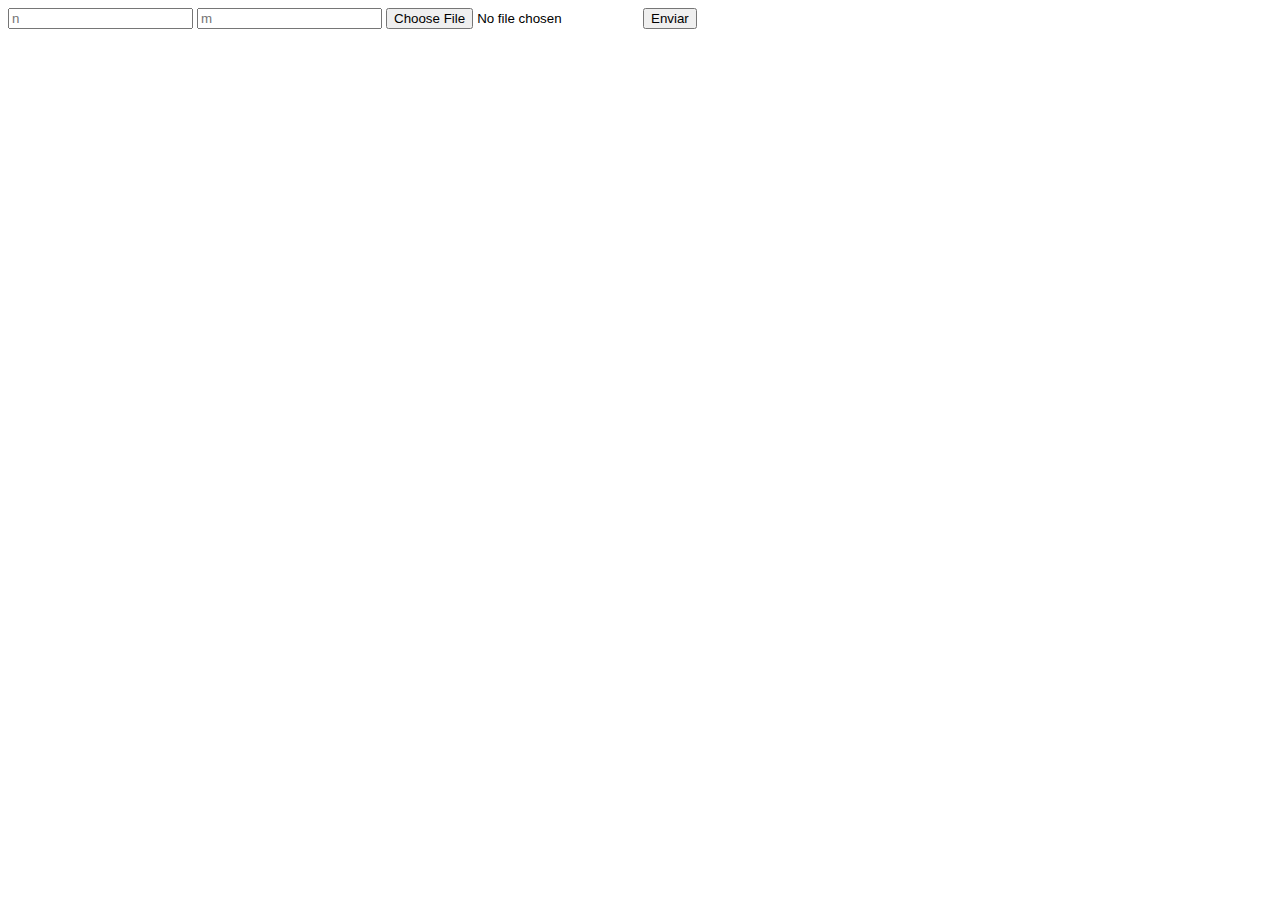
<file: index.html>
<!DOCTYPE html>
<html>
  <body>
    <form enctype="multipart/form-data" action="bht.php" method="POST">
      <input type="number" name="n" id="n" placeholder="n" />
      <input type="number" name="m" id="m" placeholder="m" />
      <input type="file" name="trace" id="trace" />
      <button type="submit">Enviar</button>
    </form>
  </body>
</html>
</file>
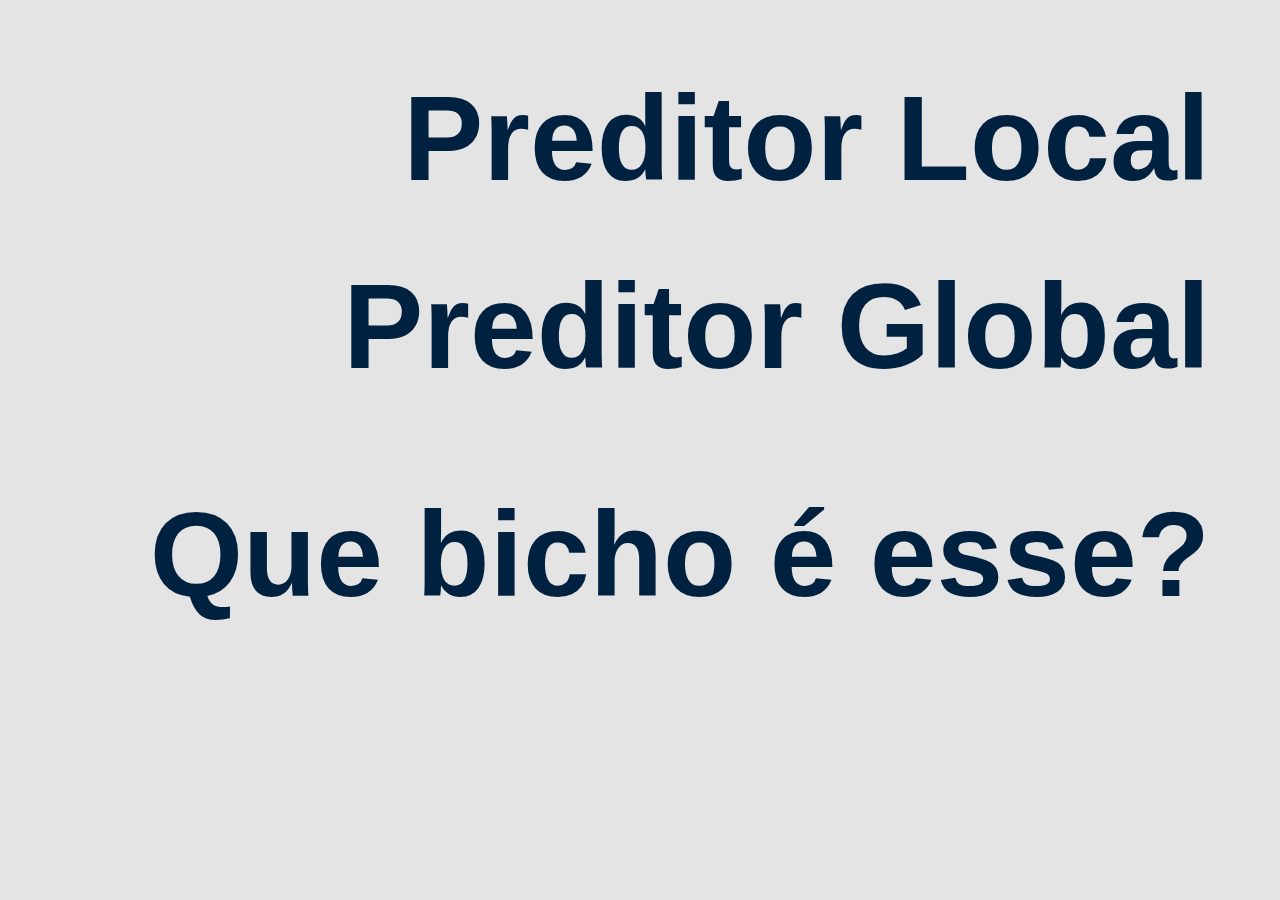
<file: front/index.html>
<html>
  <head>
    <title>Preditores</title>
    <meta charset="utf-8" />
    <link
      href="https://fonts.googleapis.com/css?family=Montserrat&display=swap"
      rel="stylesheet"
    />
    <link rel="stylesheet" type="text/css" href="assets/css/estilo.css" />
    <link
      rel="stylesheet"
      href="https://stackpath.bootstrapcdn.com/bootstrap/4.3.1/css/bootstrap.min.css"
      integrity="sha384-ggOyR0iXCbMQv3Xipma34MD+dH/1fQ784/j6cY/iJTQUOhcWr7x9JvoRxT2MZw1T"
      crossorigin="anonymous"
    />
  </head>
  <body class="container">
    <div class="d-flex big-opa justify-content-end mt-5">
      <div class="row">
        <a
          href="bht/local-temporary.html"
          style="text-decoration: none; color: #00213F;"
          >Preditor Local</a
        >
      </div>
    </div>
    <div class="d-flex big-opa justify-content-end mt-2">
      <div class="row">
        <a href="ght/global.html" style="text-decoration: none; color: #00213F;"
          >Preditor Global</a
        >
      </div>
    </div>
    <div class="d-flex big-opa  font-weight-regular justify-content-end mt-5">
      <div class="row">
        <a
          href="help.html"
          style="text-decoration: none; color: #00213F;"
          > Que bicho é esse? </a
        >
      </div>
    </div>
  </body>
</html>
</file>
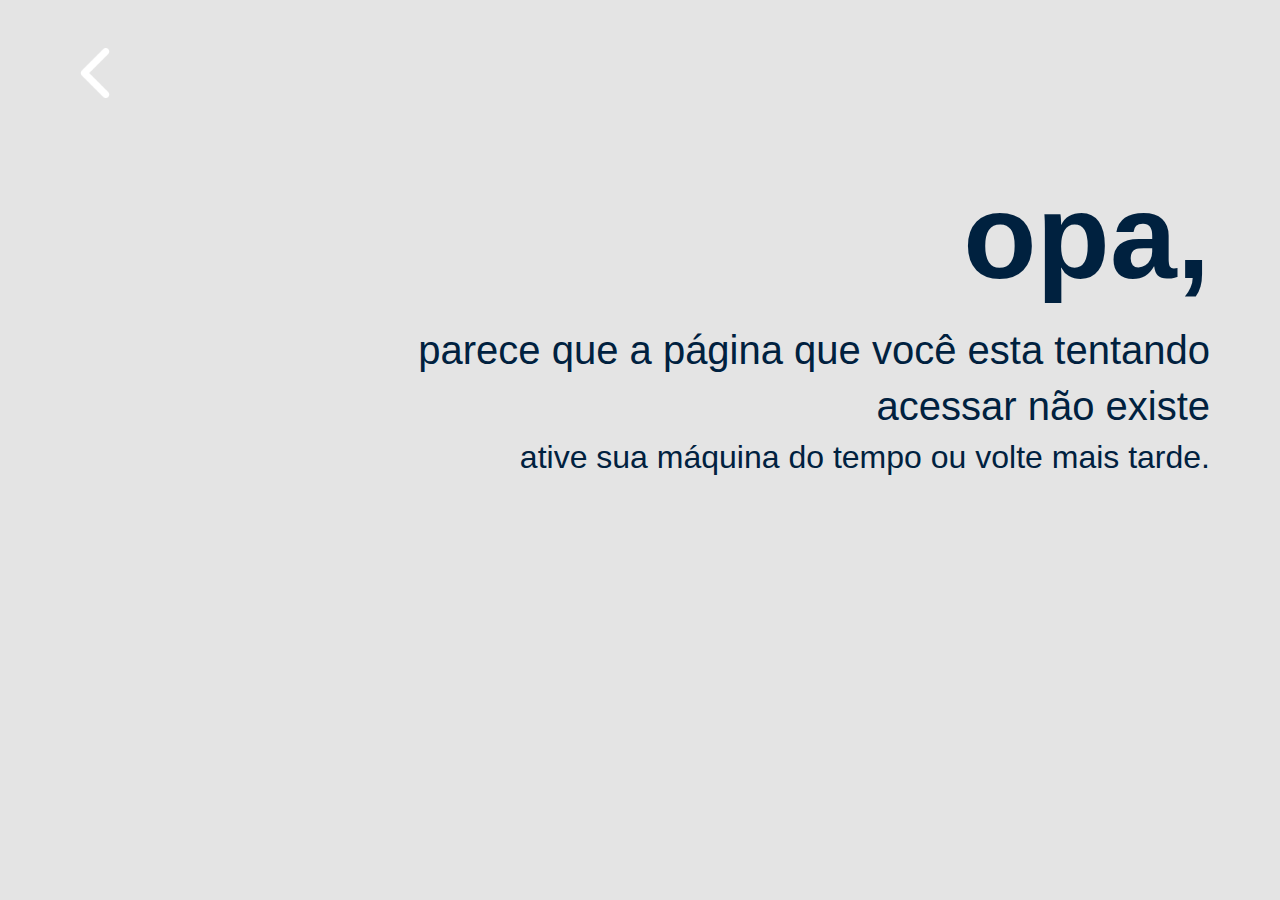
<file: front/global.html>
<html>
	<head>
		<title>Preditores</title>
    	<meta charset="utf-8">
		<link href="https://fonts.googleapis.com/css?family=Montserrat&display=swap" rel="stylesheet">
		<link rel="stylesheet" type="text/css" href="assets/css/estilo.css">
		<link rel="stylesheet" href="https://stackpath.bootstrapcdn.com/bootstrap/4.3.1/css/bootstrap.min.css" integrity="sha384-ggOyR0iXCbMQv3Xipma34MD+dH/1fQ784/j6cY/iJTQUOhcWr7x9JvoRxT2MZw1T" crossorigin="anonymous">
	</head>
	<body class="container">
		<div class="d-flex justify-content-start words-style mt-5">
			<div class="row">
				<a href="index.html">
					<img src="assets/img/arrow.png" style="width: 50px; height: 50px">
				</a>
			</div>
		</div>
		<div class="d-flex big-opa justify-content-end words-style mt-5">
			<div class="row">
				opa,
			</div>
		</div>
		<div class="d-flex h1 justify-content-end words-style">
			<div class="row">
				parece que a página que você esta tentando
			</div>
		</div>
		<div class="d-flex h1 justify-content-end words-style">
			<div class="row">
				acessar não existe
			</div>
		</div>
		<div class="d-flex h2 font-weight-light justify-content-end words-style">
			<div class="row">
				ative sua máquina do tempo ou volte mais tarde.
			</div>
		</div>
	</body>
</html>
</file>
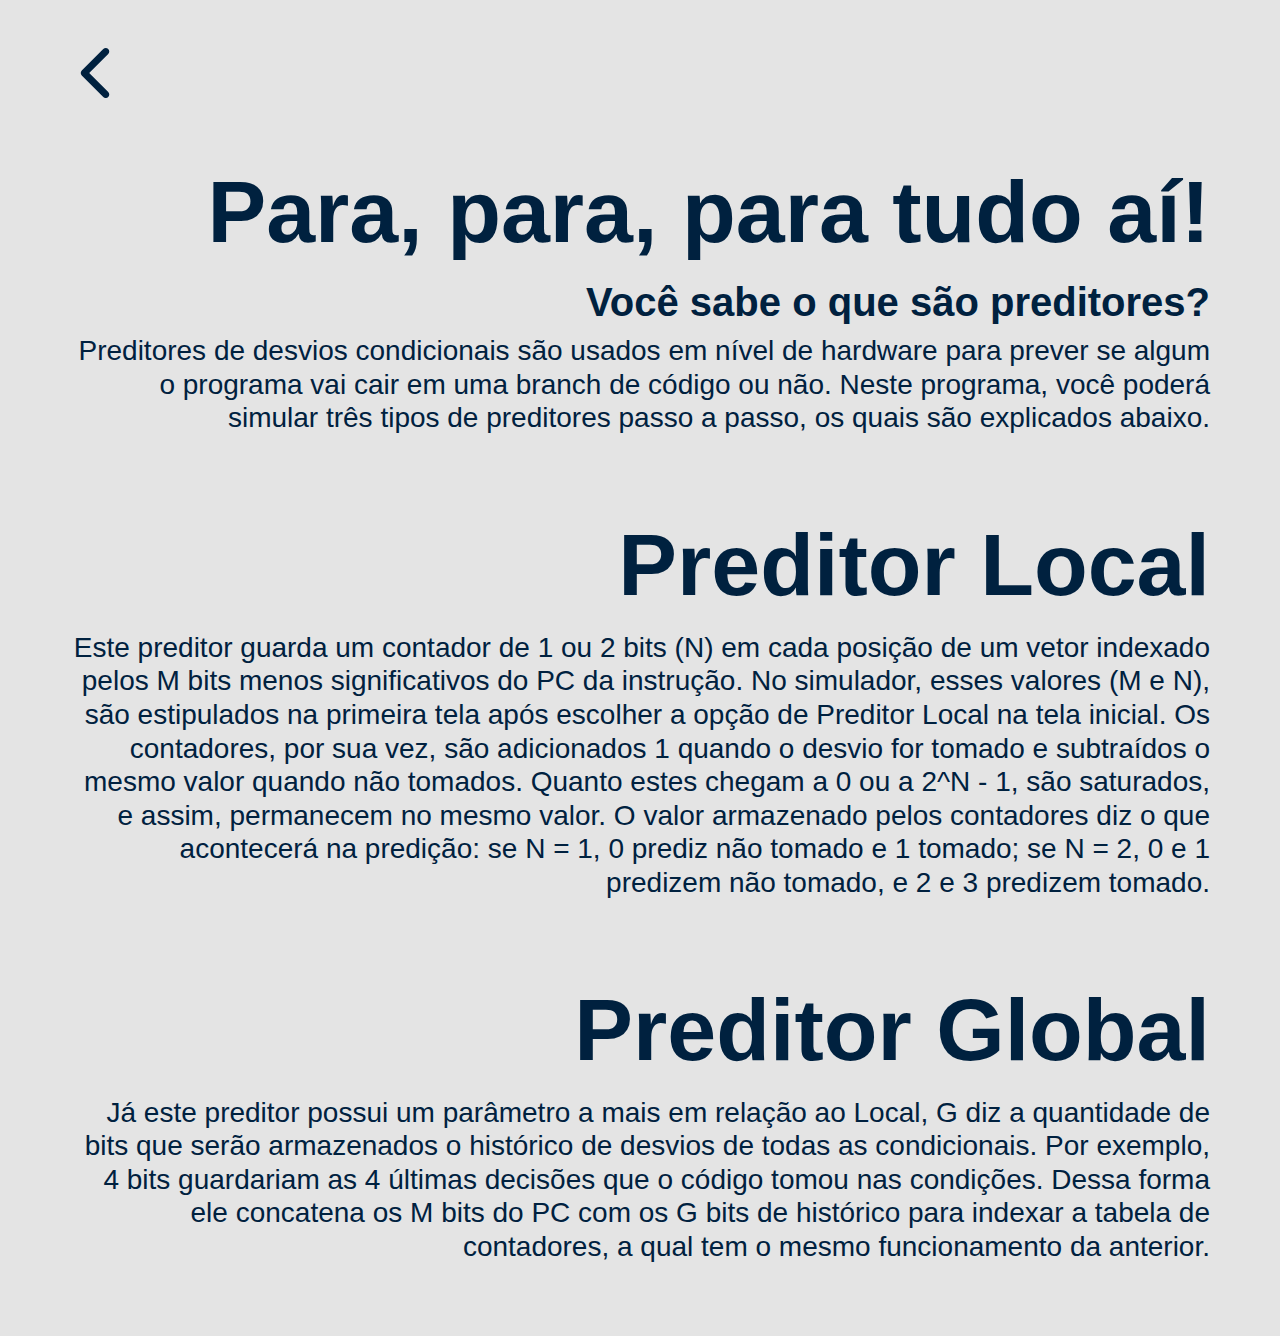
<file: front/help.html>
<html>
	<head>
		<title>Preditores</title>
    	<meta charset="utf-8">
		<link href="https://fonts.googleapis.com/css?family=Montserrat&display=swap" rel="stylesheet">
		<link rel="stylesheet" type="text/css" href="assets/css/estilo.css">
		<link rel="stylesheet" href="https://stackpath.bootstrapcdn.com/bootstrap/4.3.1/css/bootstrap.min.css" integrity="sha384-ggOyR0iXCbMQv3Xipma34MD+dH/1fQ784/j6cY/iJTQUOhcWr7x9JvoRxT2MZw1T" crossorigin="anonymous">
	</head>

  <body class="container">
    <div class="d-flex justify-content-start words-style mt-5">
      <div class="row">
        <a href="index.html">
          <img src="assets/img/voltar.svg" style="width: 50px; height: 50px">
        </a>
      </div>
    </div>
    <div class="d-flex medium-opa justify-content-end words-style mt-5">
      <div class="row">
        Para, para, para tudo aí!
      </div>
    </div>
    <div class="d-flex h1 justify-content-end words-style" style="font-weight: bold;">
      <div class="row">
        Você sabe o que são preditores?
      </div>
    </div>
    <div class="d-flex h1 justify-content words-style" >
      <div class="row">
        <p class="paragraph-text">
        Preditores de desvios condicionais são usados em nível de hardware para prever se algum o programa vai cair em uma branch de código ou não. Neste programa, você poderá
        simular três tipos de preditores passo a passo, os quais são explicados abaixo.
        </p>
      </div>
    </div>
    <div class="d-flex medium-opa justify-content-end words-style mt-5">
      <div class="row">
        Preditor Local
      </div>
    </div>
    <div class="d-flex h1 justify-content words-style" style="font-weight: light;">
      <div class="row">
        <p class="paragraph-text">
          Este preditor guarda um contador de 1 ou 2 bits (N) em cada posição de um vetor indexado pelos M bits menos significativos do PC da instrução.
          No simulador, esses valores (M e N), são estipulados na primeira tela após escolher a opção de Preditor Local na tela inicial. Os contadores, por sua vez, são adicionados
          1 quando o desvio for tomado e subtraídos o mesmo valor quando não tomados. Quanto estes chegam a 0 ou a 2^N - 1, são saturados, e assim, permanecem no mesmo valor.
          O valor armazenado pelos contadores diz o que acontecerá na predição: se N = 1, 0 prediz não tomado e 1 tomado; se N = 2, 0 e 1 predizem não tomado, e 2 e 3 predizem tomado.
        </p>
      </div>
    </div>
    <div class="d-flex medium-opa justify-content-end words-style mt-5">
      <div class="row">
        Preditor Global
      </div>
    </div>
    <div class="d-flex h1 justify-content words-style" style="font-weight: light;">
      <div class="row mb-5">
        <p class="paragraph-text">
          Já este preditor possui um parâmetro a mais em relação ao Local, G diz a quantidade de bits que serão armazenados o histórico de desvios de todas as condicionais.
          Por exemplo, 4 bits guardariam as 4 últimas decisões que o código tomou nas condições. Dessa forma ele concatena os M bits do PC com os G bits de histórico para indexar
          a tabela de contadores, a qual tem o mesmo funcionamento da anterior.
        </p>
      </div>
    </div>
  </body>
  </html>
</file>
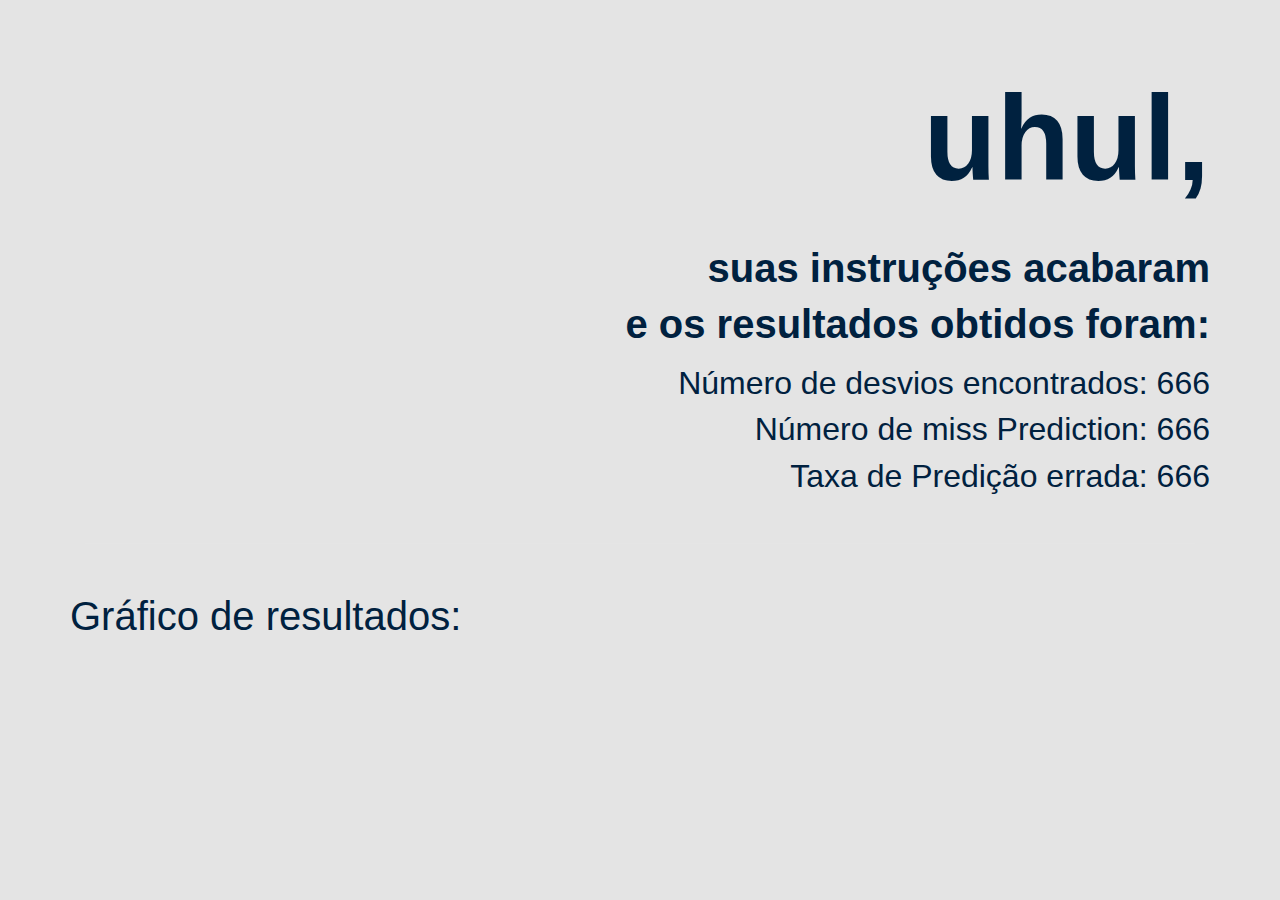
<file: front/bht/local-final.html>
<html>
	<head>
		<title>Preditores</title>
    	<meta charset="utf-8">
		<link href="https://fonts.googleapis.com/css?family=Montserrat&display=swap" rel="stylesheet">
		<link rel="stylesheet" type="text/css" href="../assets/css/estilo.css">
		<link rel="stylesheet" href="https://stackpath.bootstrapcdn.com/bootstrap/4.3.1/css/bootstrap.min.css" integrity="sha384-ggOyR0iXCbMQv3Xipma34MD+dH/1fQ784/j6cY/iJTQUOhcWr7x9JvoRxT2MZw1T" crossorigin="anonymous">
	    <script src="https://code.jquery.com/jquery-3.3.1.slim.min.js" integrity="sha384-q8i/X+965DzO0rT7abK41JStQIAqVgRVzpbzo5smXKp4YfRvH+8abtTE1Pi6jizo" crossorigin="anonymous"></script>
        <script src="https://cdnjs.cloudflare.com/ajax/libs/popper.js/1.14.7/umd/popper.min.js" integrity="sha384-UO2eT0CpHqdSJQ6hJty5KVphtPhzWj9WO1clHTMGa3JDZwrnQq4sF86dIHNDz0W1" crossorigin="anonymous"></script>
        <script src="https://stackpath.bootstrapcdn.com/bootstrap/4.3.1/js/bootstrap.min.js" integrity="sha384-JjSmVgyd0p3pXB1rRibZUAYoIIy6OrQ6VrjIEaFf/nJGzIxFDsf4x0xIM+B07jRM" crossorigin="anonymous"></script>
	</head>
	<body class="container">
		<div class="d-flex big-opa justify-content-end words-style mt-5">
			<div class="row">
				uhul,
			</div>
		</div>
		<div class="d-flex h1 font-weight-bold justify-content-end words-style mt-3">
			<div class="row">
				suas instruções acabaram
			</div>
		</div>
		<div class="d-flex h1 font-weight-bold justify-content-end words-style mb-3">
			<div class="row">
				e os resultados obtidos foram:
			</div>
		</div>
		<div class="d-flex h2 font-weight-light justify-content-end words-style">
			<div class="row">
				Número de desvios encontrados: 666
			</div>
		</div>
		<div class="d-flex h2 font-weight-light justify-content-end words-style">
			<div class="row">
				Número de miss Prediction: 666
			</div>
		</div>
		<div class="d-flex h2 font-weight-light justify-content-end words-style mb-5">
			<div class="row">
				Taxa de Predição errada: 666
			</div>
		</div>

		<hr></hr>

		<div class="d-flex h1 justify-content-start words-style mt-5">
			<div class="row">
				Gráfico de resultados:
			</div>
		</div>
	</body>
</html>
</file>
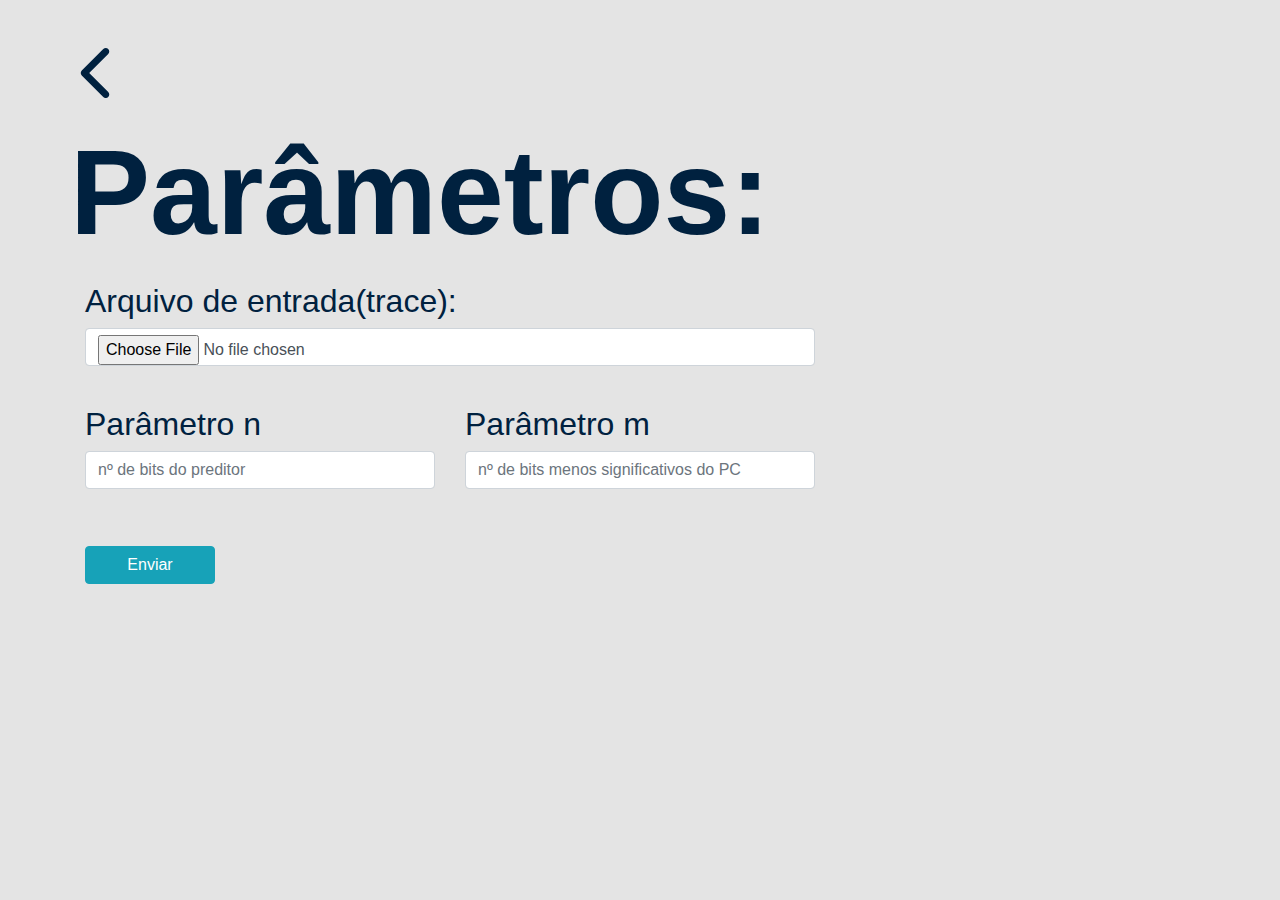
<file: front/bht/local-temporary.html>
<!DOCTYPE html>
<html>
  <head>
    <title>Preditores</title>
    <meta charset="utf-8" />
    <link
      href="https://fonts.googleapis.com/css?family=Montserrat&display=swap"
      rel="stylesheet"
    />
    <link rel="stylesheet" type="text/css" href="../assets/css/estilo.css" />
    <link
      rel="stylesheet"
      href="https://stackpath.bootstrapcdn.com/bootstrap/4.3.1/css/bootstrap.min.css"
      integrity="sha384-ggOyR0iXCbMQv3Xipma34MD+dH/1fQ784/j6cY/iJTQUOhcWr7x9JvoRxT2MZw1T"
      crossorigin="anonymous"
    />
    <script src="https://code.jquery.com/jquery-3.3.1.slim.min.js" integrity="sha384-q8i/X+965DzO0rT7abK41JStQIAqVgRVzpbzo5smXKp4YfRvH+8abtTE1Pi6jizo" crossorigin="anonymous"></script>  
    <script src="https://cdnjs.cloudflare.com/ajax/libs/popper.js/1.14.7/umd/popper.min.js" integrity="sha384-UO2eT0CpHqdSJQ6hJty5KVphtPhzWj9WO1clHTMGa3JDZwrnQq4sF86dIHNDz0W1" crossorigin="anonymous"></script>
    <script src="https://stackpath.bootstrapcdn.com/bootstrap/4.3.1/js/bootstrap.min.js" integrity="sha384-JjSmVgyd0p3pXB1rRibZUAYoIIy6OrQ6VrjIEaFf/nJGzIxFDsf4x0xIM+B07jRM" crossorigin="anonymous"></script>
  </head>
  <body class="container">
      <div class="d-flex justify-content-start words-style mt-5">
      <div class="row">
        <a href="../index.html">
          <img
            src="../assets/img/voltar.svg"
            style="width: 50px; height: 50px"
          />
        </a>
      </div>
    </div>
    <div class="d-flex big-opa words-style mt-1">
      <div class="row">
        Parâmetros:
      </div>
    </div>
    <form action="local-second.php" method="POST" enctype="multipart/form-data">
      <div class="h2 font-weight-light justify-content-end words-style">

      	<div class="row">
	          <div class="col-8">
	            <label for="trace">Arquivo de entrada(trace): </label>
	            <input type="file" class="form-control" id="trace" name="trace" />
	          </div>
	   </div>
	   </br>
	          <div class="row">
	           <div class="col-4">
	            <label for="n">Parâmetro n</label>
	            <input
	              type="number"
	              placeholder="nº de bits do preditor"
	              class="form-control"
	              id="n"
	              name="n"
	              min="1"
	              max="2"
	            />
	          </div>
	        <div class="col-4">
	            <label for="m">
	              Parâmetro m
	            </label>
	            <input
	              type="number"
	              placeholder="nº de bits menos significativos do PC"
	              min="1"
	              max="6"
	              class="form-control"
	              id="m"
	              name="m"
	            />
	          </div>
        </div>
        </br>
        <div class="row mt-3 ">
        	<div class="col-1">
	            <button type="submit" class="btn btn-info botao-1">Enviar</button>
	        </div>
        </div>
      </div>
    </form>
  </body>
</html>
</file>
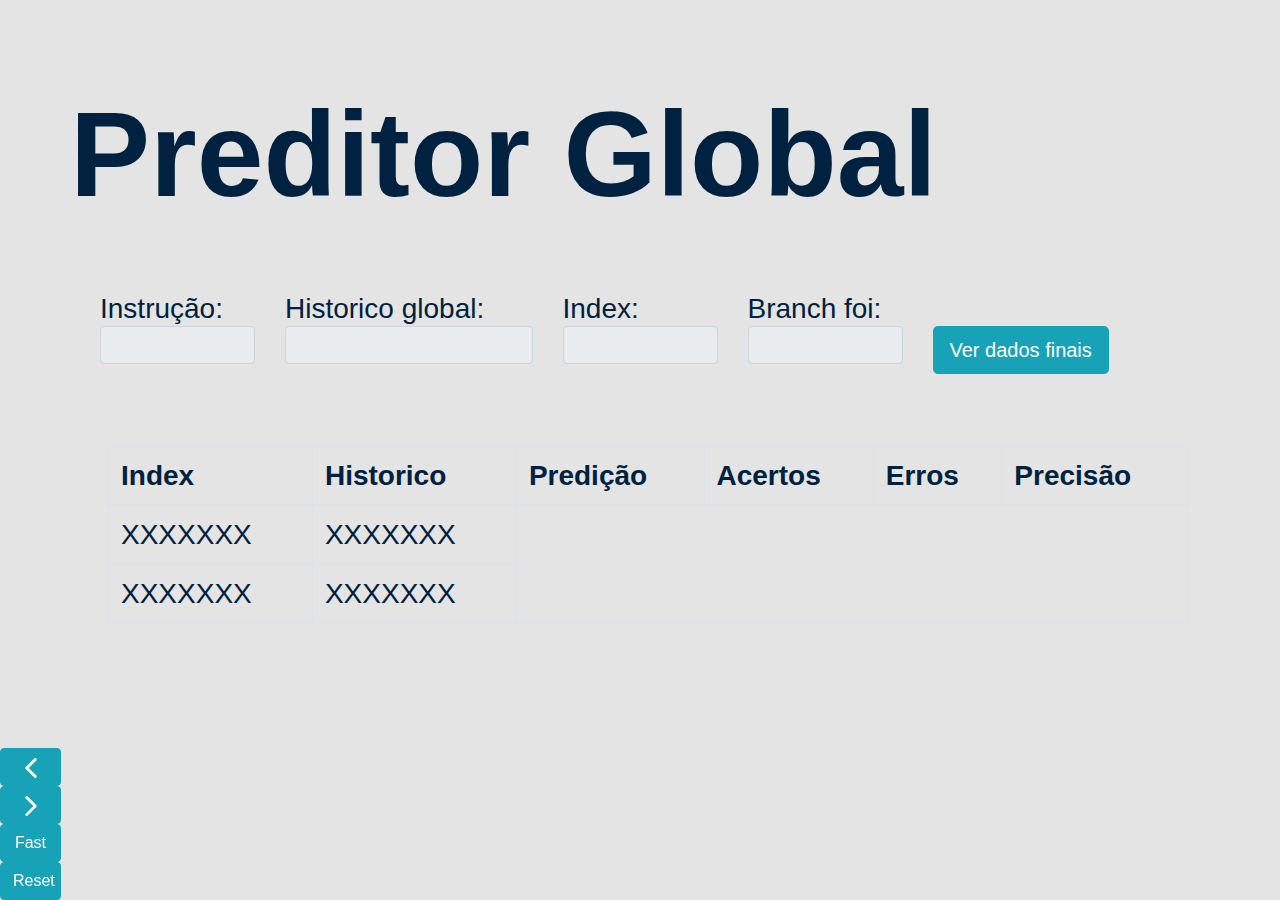
<file: front/ght/global-second.html>
<!DOCTYPE html>
<html>
  <head>
    <title>Preditores</title>
    <meta charset="utf-8" />
    <link
      href="https://fonts.googleapis.com/css?family=Montserrat&display=swap"
      rel="stylesheet"
    />
    <link rel="stylesheet" type="text/css" href="../assets/css/estilo.css" />
    <link
      rel="stylesheet"
      href="https://stackpath.bootstrapcdn.com/bootstrap/4.3.1/css/bootstrap.min.css"
      integrity="sha384-ggOyR0iXCbMQv3Xipma34MD+dH/1fQ784/j6cY/iJTQUOhcWr7x9JvoRxT2MZw1T"
      crossorigin="anonymous"
    />
    <script src="https://code.jquery.com/jquery-3.3.1.slim.min.js" integrity="sha384-q8i/X+965DzO0rT7abK41JStQIAqVgRVzpbzo5smXKp4YfRvH+8abtTE1Pi6jizo" crossorigin="anonymous"></script>
    <script src="https://cdnjs.cloudflare.com/ajax/libs/popper.js/1.14.7/umd/popper.min.js" integrity="sha384-UO2eT0CpHqdSJQ6hJty5KVphtPhzWj9WO1clHTMGa3JDZwrnQq4sF86dIHNDz0W1" crossorigin="anonymous"></script>
    <script src="https://stackpath.bootstrapcdn.com/bootstrap/4.3.1/js/bootstrap.min.js" integrity="sha384-JjSmVgyd0p3pXB1rRibZUAYoIIy6OrQ6VrjIEaFf/nJGzIxFDsf4x0xIM+B07jRM" crossorigin="anonymous"></script>
  </head>

  <body class="container">
       <div class="d-flex h6 words-style mt-6">
        <div class = "esquerda">
            <div class="row-3">
                <button class="btn btn-info botao" onclick="javascript:prev()">
                <img src="../assets/img/anterior.svg" width="20"/>
                </button>
            </div>
            <div class="row-6">
                <button class="btn btn-info botao" onclick="javascript:next()">
                <img src="../assets/img/proxima.svg" width="20"/>
                </button>
            </div>
            <div class="row-8">
                <button class="btn btn-info botao" onclick="javascript:fast()">Fast</button>
            </div>
            <div class="row-10">
                <button class="btn btn-info botao" onclick="javascript:start()">Reset</button>
            </div>
        </div>
    </div>
    <div class="d-flex justify-content-start words-style mt-5"></div>
    <div class="d-flex big-opa words-style mt-3">
      <div class="row">
        Preditor Global
      </div>
    </div>
    <div class="d-flex h3 words-style mt-5">
        <div class="col-2">
            Instrução: <br />
            <input type="text" value="" class="form-control" id="inpInstrucao" disabled />
         </div>
          <div class="col-3">
            Historico global: <br />
            <input type="text" value="" class="form-control" id="histGlobal" disabled />
          </div>
          <div class="col-2">
            Index: <br />
            <input type="text" value="" class="form-control" id="inpIndex" disabled/>
          </div>
          <div class="col-2">
            Branch foi: <br />
            <input type="text" value="" class="form-control" id="inpReal" disabled />
          </div>
          <div id="final">
                <div class = col>
                    </br>
                    <button type="button" class="btn btn-info btn-lg mb-5" data-toggle="modal" data-target="#myModal">
                Ver dados finais
            </button>
                </div>
                </div>
        </div>
    <div class="d-flex h3 justify-content-center words-style mt-4">
        <div class="col">
          <table class="table table-bordered ml-2" id="tabelaHist">
            <thead>
              <tr>
                <th scope="col" id="thIndex">Index</th>
                <th scope="col">Historico</th>
                <th scope="col">Predição</th>
                <th scope="col">Acertos</th>
                <th scope="col">Erros</th>
                <th scope="col">Precisão</th>
              </tr>
            </thead>
            <tbody id="thistorico">
              <tr>
                <td>XXXXXXX</td>
                <td>XXXXXXX</td>
              </tr>
              <tr>
                <td>XXXXXXX</td>
                <td>XXXXXXX</td>
              </tr>
            </tbody>
          </table>
        </div>
    </div>
     <div id="final">
         <!-- Trigger the modal with a button -->
            
            
            <!-- Modal -->
            <div id="myModal" class="modal fade" role="dialog">
              <div class="modal-dialog">
            
                <!-- Modal content-->
                <div class="modal-content">
                  <div class="modal-header">
                    <h4 class="modal-title">Informações finais</h4>
                    <button type="button" class="close" data-dismiss="modal">&times;</button>
                  </div>
                  <div class="modal-body">
                    <p>
                        <div class="col-11 mb-5 ml-3" id="final">
                          <div class="row mb-2">
                            Número de erros:<br />
                            <input type="text" class="form-control" id="nmiss" disabled />
                          </div>
                          <div class="row mb-2">
                            Número de branchs:<br />
                            <input type="text" class="form-control" id="ntotal" disabled />
                          </div>
                          
                          <div class="row mb-2">
                            Precisão:<br />
                            <input type="text" class="form-control" id="precisao" disabled />
                          </div>
                          <div class="row mb-2">
                            Taxa de erros:<br />
                            <input type="text" class="form-control" id="tmiss" disabled />
                          </div>
                        </div>
                        </p>
                  </div>
                </div>
            
              </div>
            </div>
            </div>
      </div>
    </div>
  </body>
  <script
    src="https://code.jquery.com/jquery-3.4.1.min.js"
    integrity="sha256-CSXorXvZcTkaix6Yvo6HppcZGetbYMGWSFlBw8HfCJo="
    crossorigin="anonymous"
  ></script>
  <script src="../assets/js/sortTableFinal.js"></script>
  <script type="text/javascript">
    var json;
    var tabelaHistorico = "";
    var int = -1;
    var max = localStorage.getItem("trace").split("\n").length;
    function chamaAPI() {
      $.ajax({
        url: "../../back/API/ght.php",
        type: "POST",
        data: {
          n: localStorage.getItem("n"),
          m: localStorage.getItem("m"),
          g: localStorage.getItem("g"),
          trace: localStorage.getItem("trace"),
          inte: int - 1
        },
        dataType: "JSON",
        error: function(obj) {
          console.log(obj);
        },
        success: function(obj) {
          console.log(obj);
          if (int == max) {
            preencheFinal(obj.miss, obj.total, obj.precisao, obj.taxamiss);
          }
          preencheHistorico(
            obj.historico[0],
            obj.predicao[0],
            obj.lsb,
            obj.acertos[0],
            obj.erros[0],
            obj.acertou[0],
            obj.entradas,
            obj.global
          );
          sortTable("tabelaHist");
          if (int == max) {
            // se final preenche tabela final
            $("#final").show();
          } else {
            $("#final").hide();
          }
        }
      });
    }
    next();
    //preencheFinal(json.miss, json.total, json.precisao, json.taxamiss);

    function start() {
      int = 0;
      atualiza();
    }

    function fast() {
      int = max;
      atualiza();
    }

    function prev() {
      if (int > 0) {
        int--;
        atualiza();
      }
    }

    function atualiza() {
      chamaAPI();
    }

    function preencheFinal(miss, total, precisao, taxamiss) {
      $("#ntotal").val(total);
      $("#nmiss").val(miss);
      $("#precisao").val(precisao.toFixed(2) + "%");
      $("#tmiss").val(taxamiss.toFixed(2) + "%");
    }

    function next() {
      if (int < max) {
        int++;
        atualiza();
      }
    }

    function preencheHistorico(
      array,
      predicao,
      lsb,
      acertos,
      erros,
      acertou,
      entrada,
      histGlobal
    ) {
      var string = "";
      $("#inpInstrucao").val(entrada != null ? entrada[0].toString(16) : "");
      $("#inpIndex").val(lsb != null ? lsb : "");
      $("#inpReal").val(entrada != null ? entrada[1] : "");
      $("#histGlobal").val(histGlobal != null ? histGlobal : "");

      for (var bits in array) {
        //console.log("BITS = " + bits + " predicao[bits] = " + predicao[bits]);
        classe = acertou ? "A" : "E";
        string += bits == lsb ? "<tr class='select" + classe + "'>" : "<tr>";
        string +=
          "<td>" +
          bits +
          "</td><td>" +
          array[bits] +
          "</td><td>" +
          (predicao[bits] == true ? "T" : "N") +
          "</td><td>" +
          acertos[bits] +
          "</td><td>" +
          erros[bits] +
          "</td><td>" +
          (erros[bits] + acertos[bits] != 0
            ? ((acertos[bits] / (erros[bits] + acertos[bits])) * 100).toFixed(2)
            : 100) +
          "</td>";

        string += "</tr>";
      }

      $("#thistorico").html(string);
    }
  </script>
</html>
</file>
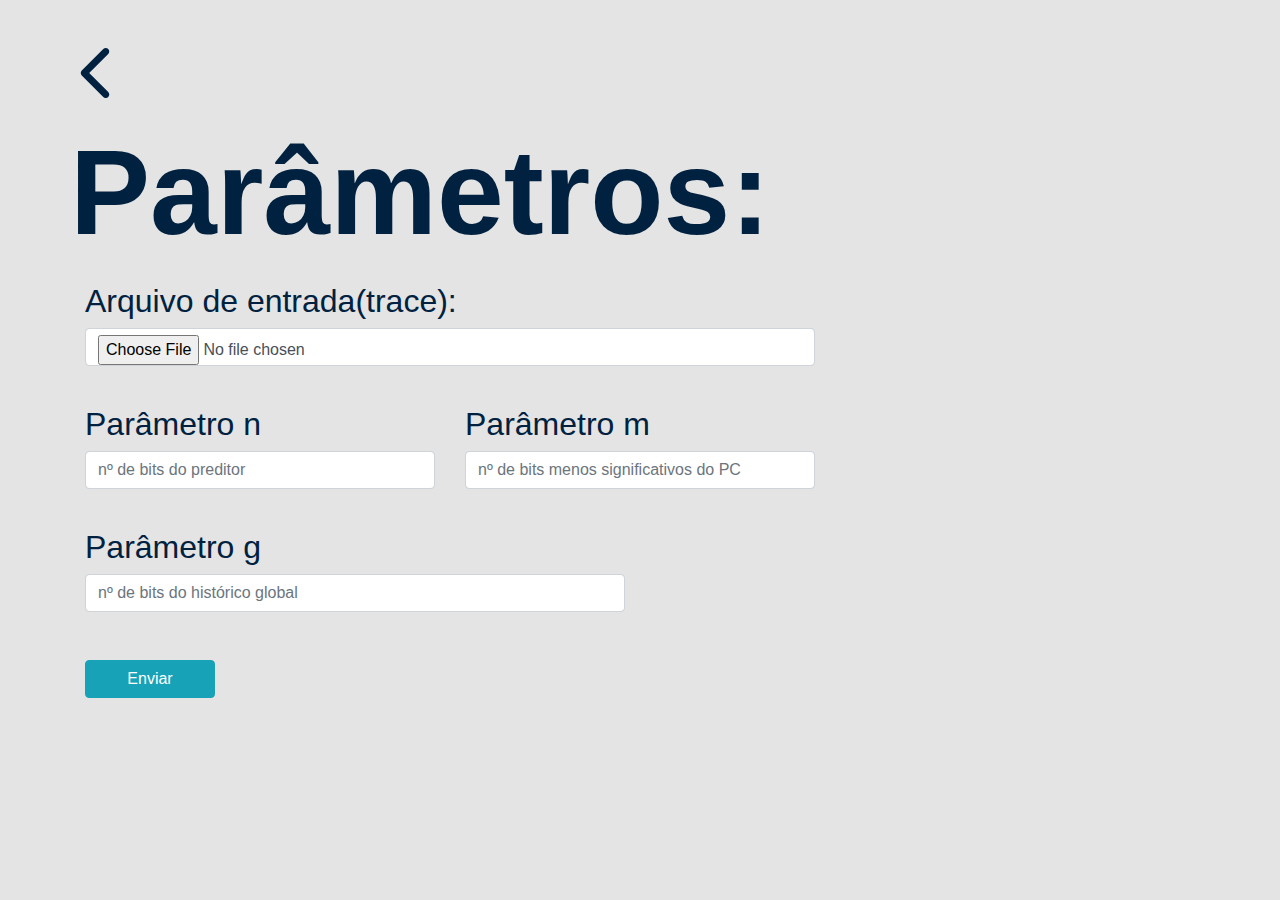
<file: front/ght/global.html>
<!DOCTYPE html>
<html>
  <head>
    <title>Preditores</title>
    <meta charset="utf-8" />
    <link
      href="https://fonts.googleapis.com/css?family=Montserrat&display=swap"
      rel="stylesheet"
    />
    <link rel="stylesheet" type="text/css" href="../assets/css/estilo.css" />
    <link
      rel="stylesheet"
      href="https://stackpath.bootstrapcdn.com/bootstrap/4.3.1/css/bootstrap.min.css"
      integrity="sha384-ggOyR0iXCbMQv3Xipma34MD+dH/1fQ784/j6cY/iJTQUOhcWr7x9JvoRxT2MZw1T"
      crossorigin="anonymous"
    />
    <script src="https://code.jquery.com/jquery-3.3.1.slim.min.js" integrity="sha384-q8i/X+965DzO0rT7abK41JStQIAqVgRVzpbzo5smXKp4YfRvH+8abtTE1Pi6jizo" crossorigin="anonymous"></script>
    <script src="https://cdnjs.cloudflare.com/ajax/libs/popper.js/1.14.7/umd/popper.min.js" integrity="sha384-UO2eT0CpHqdSJQ6hJty5KVphtPhzWj9WO1clHTMGa3JDZwrnQq4sF86dIHNDz0W1" crossorigin="anonymous"></script>
    <script src="https://stackpath.bootstrapcdn.com/bootstrap/4.3.1/js/bootstrap.min.js" integrity="sha384-JjSmVgyd0p3pXB1rRibZUAYoIIy6OrQ6VrjIEaFf/nJGzIxFDsf4x0xIM+B07jRM" crossorigin="anonymous"></script>
  </head>

  <body class="container">
    <div class="d-flex justify-content-start words-style mt-5">
      <div class="row">
        <a href="../index.html">
          <img
            src="../assets/img/voltar.svg"
            style="width: 50px; height: 50px"
          />
        </a>
      </div>
    </div>
    <div class="d-flex big-opa words-style mt-1">
      <div class="row">
        Parâmetros:
      </div>
    </div>
    <form
      action="global-second.php"
      method="POST"
      enctype="multipart/form-data"
      id="formGHT"
    >
      <div class="h2 font-weight-light justify-content-end words-style">
        <div class="row">
	          <div class="col-8">
	            <label for="trace">Arquivo de entrada(trace): </label>
	            <input type="file" class="form-control" id="trace" name="trace" />
	          </div>
	   </div>
	   </br>
	    <div class="row">
	        <div class="col-4">
	            <label for="n">Parâmetro n</label>
	              <input
    	              type="number"
    	              placeholder="nº de bits do preditor"
    	              class="form-control"
    	              id="n"
    	              name="n"
    	              min="1"
    	              max="2"
	             />
	         </div>
	        <div class="col-4">
	            <label for="m">
	              Parâmetro m
	            </label>
	            <input
	              type="number"
	              placeholder="nº de bits menos significativos do PC"
	              min="1"
	              max="6"
	              class="form-control"
	              id="m"
	              name="m"
	            />
	          </div>
          <div class="w-100"></br></div>
          <div class="col-6">
            <label for="g"> Parâmetro g </label>
            <input 
            type="number"
             placeholder="nº de bits do histórico global"
            class="form-control" 
            id="g" 
            name="g" />
          </div>
        </div>
        </div>
   </br>
        <div class="row mt-3">
          <div class="col-1">
            <button type="submit" class="btn btn-info botao-1">
              Enviar
            </button>
          </div>
        </div>
      </div>
    </form>
    <script src="../assets/js/jquery.min.js"></script>
    <script type="text/javascript">
      $(document).ready(function() {
        $("#formGHT").submit(function(event) {
          event.preventDefault();
          localStorage.setItem("n", $("#n").val());
          localStorage.setItem("m", $("#m").val());
          localStorage.setItem("g", $("#g").val());
          var arq = $("#trace")[0].files[0];
          var reader = new FileReader();
          reader.readAsText(arq);
          var resultado = "";
          reader.onload = function(e) {
            resultado = e.target.result;
            localStorage.setItem("trace", resultado);

            /*CHAMA PROXIMA PÁGINA!!!*/
            window.document.location = "global-second.html";
          };
        });
      });
    </script>
    </br>
  </body>
</html>
</file>
<file: front/assets/css/estilo.css>
body {
  background-image: linear-gradient(to right, #e4e4e4, #e4e4e4);
}

.big-opa {
  font-size: 7.5em;
  font-weight: bold;
}
.esquerda{
    position:fixed;
    bottom:0;
    left:0;
}

.medium-opa{
  font-size: 5.5em;
  font-weight: bold;
}

.paragraph-text{
  font-size: 0.7em;
  text-align: right;
  text-justify: inter-word;
}

.words-style {
  color: #00213F;
}

table {
  color: #00213F !important;
}

hr {
  color: white;
  background-color: white;
  height: 5px;
}
.selectA {
  background-color: green;
}
.selectE {
  background-color: red;
}

.botao {
  width: 90%;
}

.botao-1 {
  width: 200%;
}

.cor-botao{
  background-color: #007bff !important; 
}
</file>
